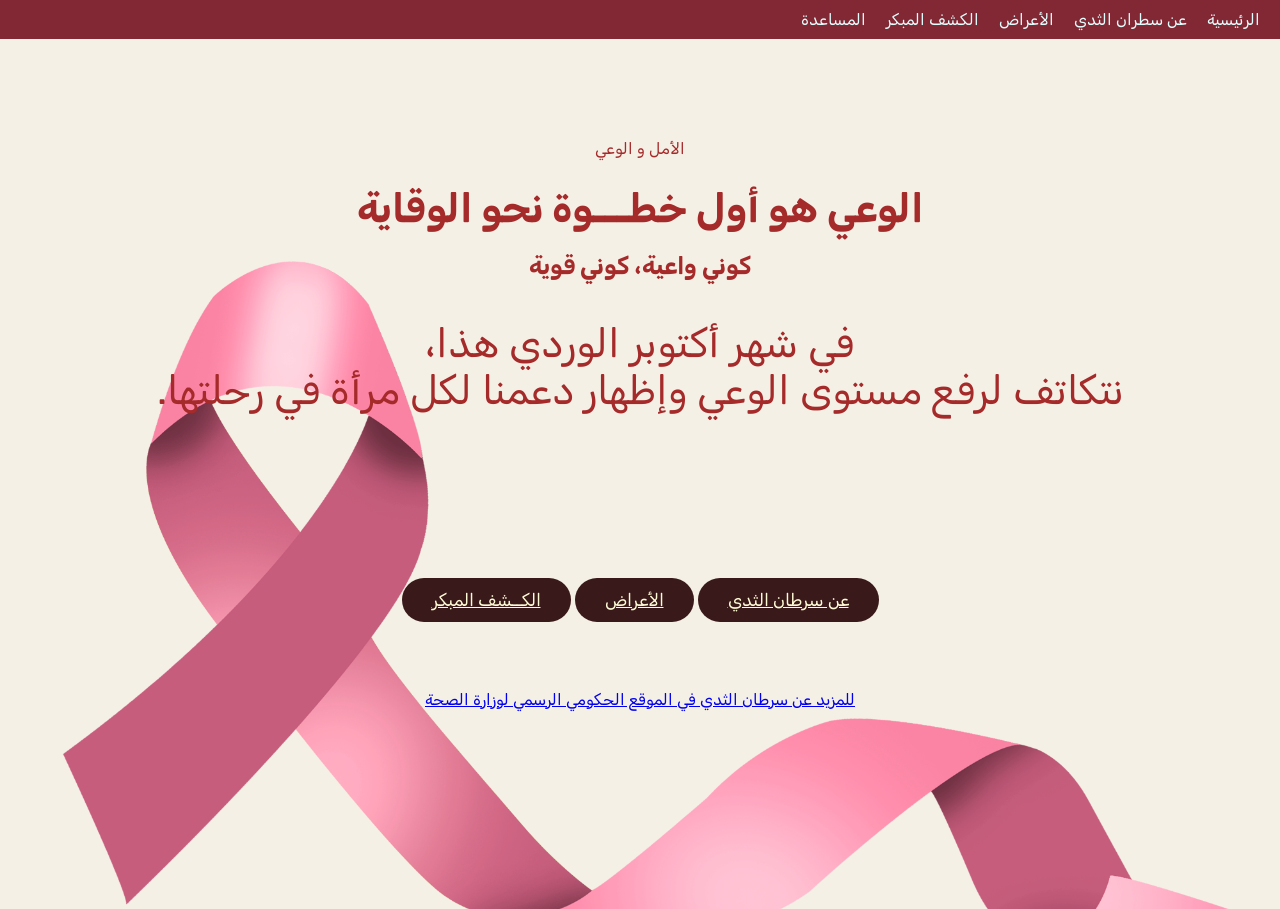
<file: index.html>
<!--Author: Nourah Alosaili
Copyright 2026. All rights Reserved.-->
<!DOCTYPE html>
<html lang="ar" dir="rtl">
    <head>
        <meta charset="UTF-8">
        <meta name="viewport" content="width=device-width, initial-scale=1.0">
        <title>Breast Cancer Awareness (Homepage)</title>

        <link rel="stylesheet" href="project.css">
        
        
    </head>
    <body>
        <!--navigation bar-->
        
        <nav class="navbar">
            <ul>
                <li><a href="index.html"> الرئيسية</a></li>
                <li><a href="about.html"> عن سطران الثدي </a></li>
                <li><a href="symptoms.html"> الأعراض</a></li>
                <li><a href="earlyDetection.html"> الكشف المبكر </a></li>
                <li><a href="getSupport.html">المساعدة</a></li>
            </ul>
        </nav>
        
        <!--the main content and the title-->
        <header class="hero-section">
            <div class="logo">الأمل و الوعي</div>
            <h1 class="main-title"> الوعي هو أول خطـــوة نحو الوقاية</h1>
            <h2>كوني واعية، كوني قوية</h2>
            <p class="main-title">في شهر أكتوبر الوردي هذا،<br> نتكاتف لرفع مستوى الوعي وإظهار 
                دعمنا لكل مرأة في رحلتها.

                <br>
                <br>
                <br>
                <br>
            </p>

            
         
            

            <!--joing button-->
            <a href="about.html" class="join-btn" >عن سرطان الثدي</a>
            <a href="symptoms.html" class="join-btn" >الأعراض</a>
            <a href="earlyDetection.html" class="join-btn">الكــشف المبكر</a>



            
            <footer>
                <a href="https://www.moh.gov.sa/healthawareness/educationalcontent/wh/breast-cancer/pages/default.aspx"> للمزيد عن سرطان الثدي في الموقع الحكومي الرسمي لوزارة
                    الصحة
                </a>
            </footer>
        </header>


    </body>
</html>
</file>
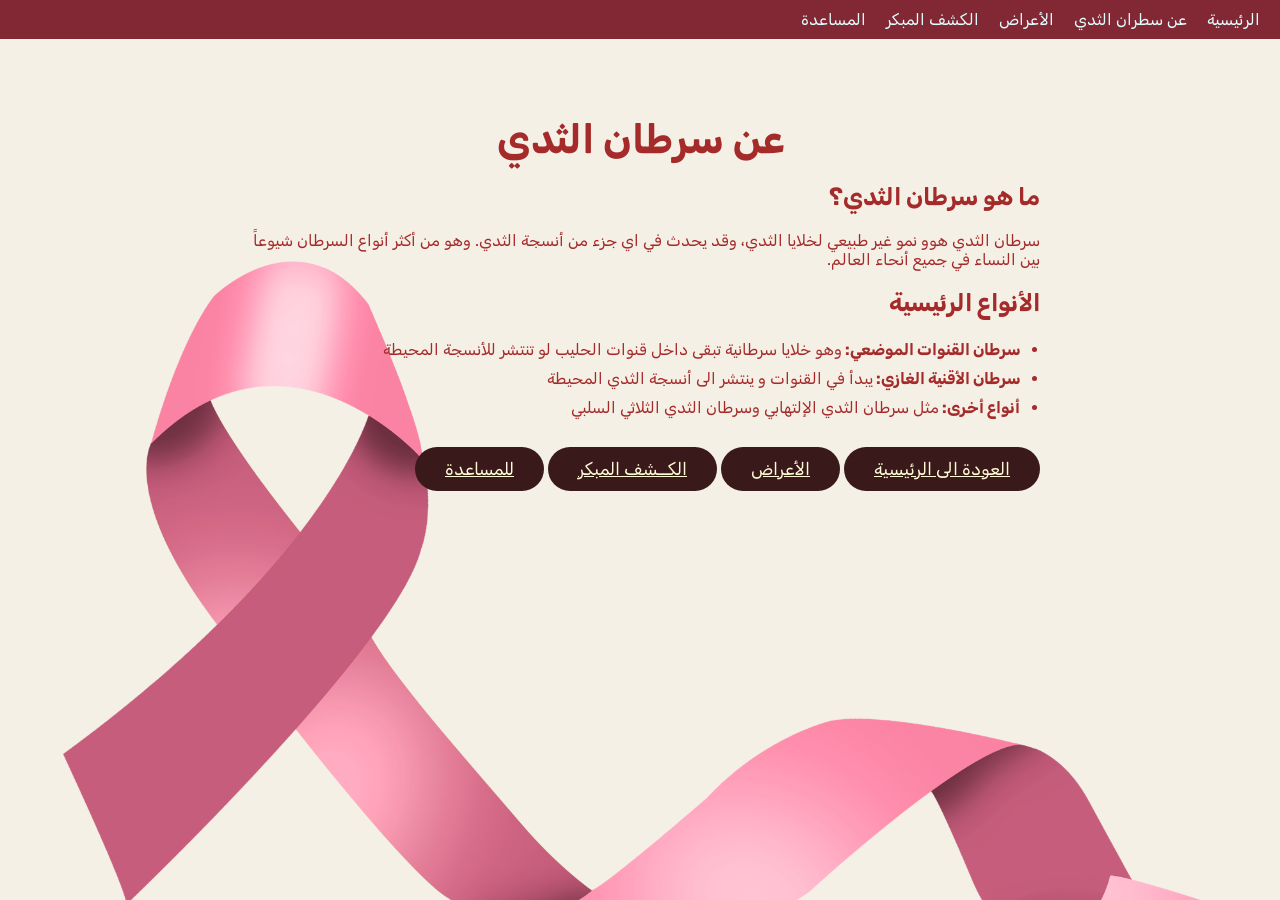
<file: about.html>
<!DOCTYPE html>
<html lang="ar" dir="rtl">
    <meta charset="UTF-8">
    <meta name="viewport" content="width=device-width, initial-scale=1.0">

    <title>Breast Cancer Awareness (About)</title>
    <link rel="stylesheet" href="project.css">

    <head>
        <body>
        <nav class="navbar">
            <ul>
                <li><a href="index.html"> الرئيسية</a></li>
                <li><a href="about.html"> عن سطران الثدي </a></li>
                <li><a href="symptoms.html"> الأعراض</a></li>
                <li><a href="earlyDetection.html"> الكشف المبكر </a></li>
                <li><a href="getSupport.html">المساعدة</a></li>
            </ul>
        </nav>

            <!--main content for the "about" page-->
            <main class="container">
                <h1 class="main-title">عن سرطان الثدي</h1>

                <section class="hero-box">
                    <h2>ما هو سرطان الثدي؟</h2>
                    <p>سرطان الثدي هوو نمو غير طبيعي لخلايا الثدي، وقد يحدث 
                        في اي جزء من أنسجة الثدي.
                        وهو من أكثر أنواع السرطان شيوعاً
                        بين النساء في جميع أنحاء العالم.
                    </p>
                </section>

                <section class="hero-box">
                    <h2>الأنواع الرئيسية</h2>
                  

                    <ul style="padding-right: 20px; line-height: 1.8; margin-top: 10p;">
                        <li>  <strong>سرطان القنوات الموضعي:  </strong> وهو خلايا سرطانية تبقى داخل قنوات الحليب لو تنتشر للأنسجة المحيطة</li>
                        <li><strong>سرطان الأقنية الغازي: </strong> يبدأ في القنوات و ينتشر الى أنسجة الثدي المحيطة</li>
                        <li><strong>أنواع أخرى: </strong> مثل سرطان الثدي الإلتهابي وسرطان الثدي الثلاثي السلبي</li>

                    </ul>
                </section>
               

                <a href="index.html" class="join-btn">العودة الى الرئيسية</a>
                <a href="symptoms.html" class="join-btn" >الأعراض</a>
                <a href="earlyDetection.html" class="join-btn">الكــشف المبكر</a>
                <a href="getsupport.html" class="join-btn" >للمساعدة</a>

             </main>
        </body>
    </head>
</html>
</file>
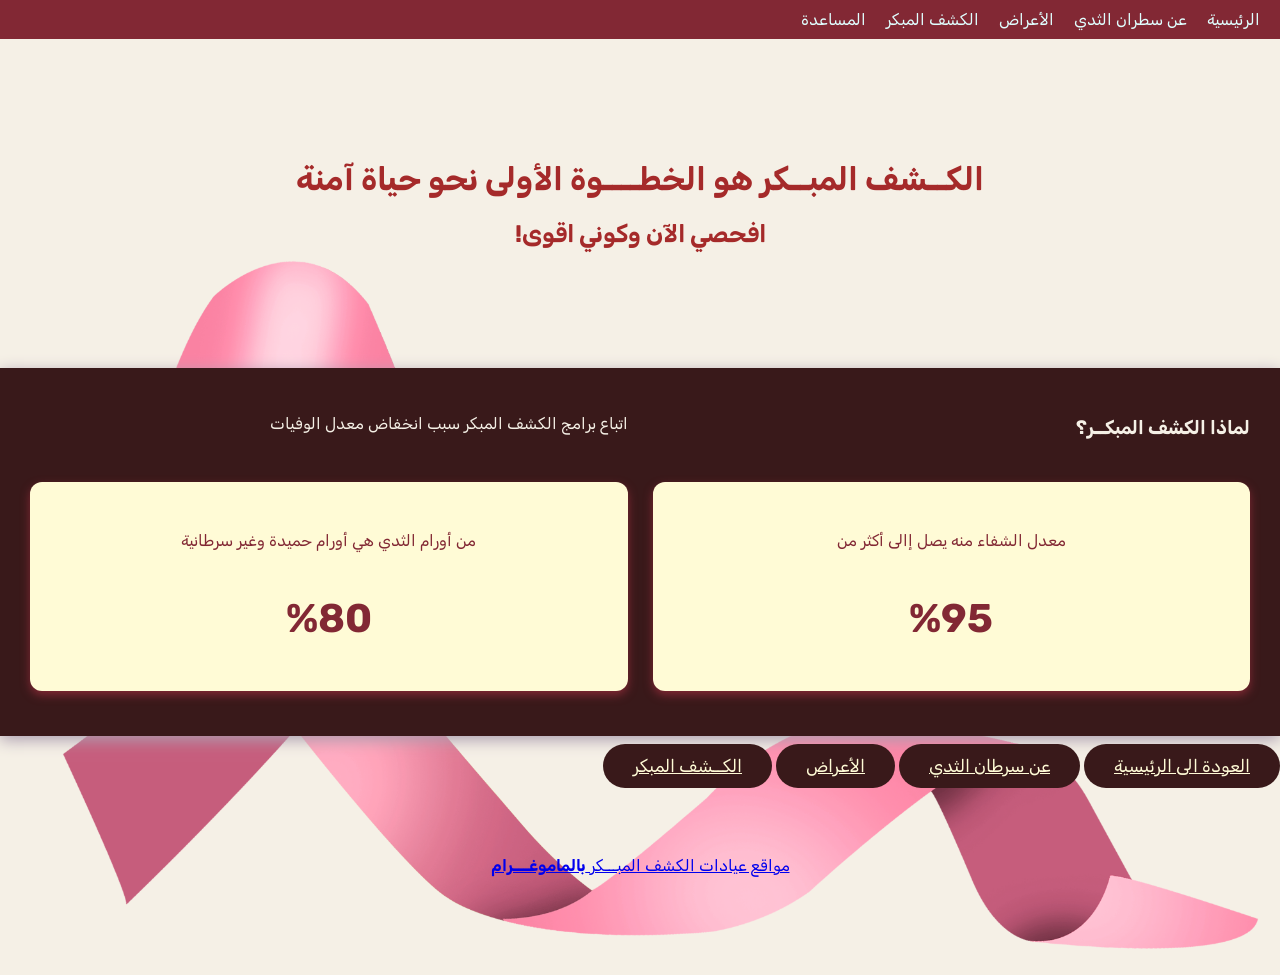
<file: earlyDetection.html>
<!DOCTYPE html>
<html lang="ar" dir="rtl">
    <head>
        <meta charset="UTF-8">
        <meta name="viewport" content="width=device-width, initial-scale=1.0">
        <title>Breast Cancer Awareness (Early Destection)</title>
        <link rel="stylesheet" href="project.css">
        
        
    </head>
    <body>
         <nav class="navbar">
            <ul>
                <li><a href="index.html"> الرئيسية</a></li>
                <li><a href="about.html"> عن سطران الثدي </a></li>
                <li><a href="symptoms.html"> الأعراض</a></li>
                <li><a href="earlyDetection.html"> الكشف المبكر </a></li>
                <li><a href="getSupport.html">المساعدة</a></li>
            </ul>
        </nav>
        <main class="hero-section">
            <h1>الكــشف المبــكر هو الخطــــوة الأولى نحو حياة آمنة</h1>
            <h2>افحصي الآن وكوني اقوى!</h2>

        </main>

        <div class="card-grid">
            <h3>لماذا الكشف المبكــر؟</h3>
            <p>اتباع برامج الكشف المبكر سبب انخفاض معدل الوفيات</p>
            <div class="card2">
                <p>معدل الشفاء منه يصل إالى أكثر من </p>
                <h2>%95</h2>
            </div>
            <div class="card2">
                <p>من أورام الثدي هي أورام حميدة وغير سرطانية</p>
                <h2>%80</h2>
            </div>
        </div>

        <a href="index.html" class="join-btn">العودة الى الرئيسية</a>
        <a href="about.html" class="join-btn" >عن سرطان الثدي</a>
        <a href="symptoms.html" class="join-btn" >الأعراض</a>
        <a href="earlyDetection.html" class="join-btn">الكــشف المبكر</a>

        <footer>
            <a href="https://www.moh.gov.sa/awarenessplateform/VariousTopics/Documents/BreastCancerEarlyScreeningCenters.pdf"> 
                مواقع عيادات الكشف المبـــكر <strong> بالماموغـــرام</strong>
            </a>
        </footer>
    </body>
</html>
</file>
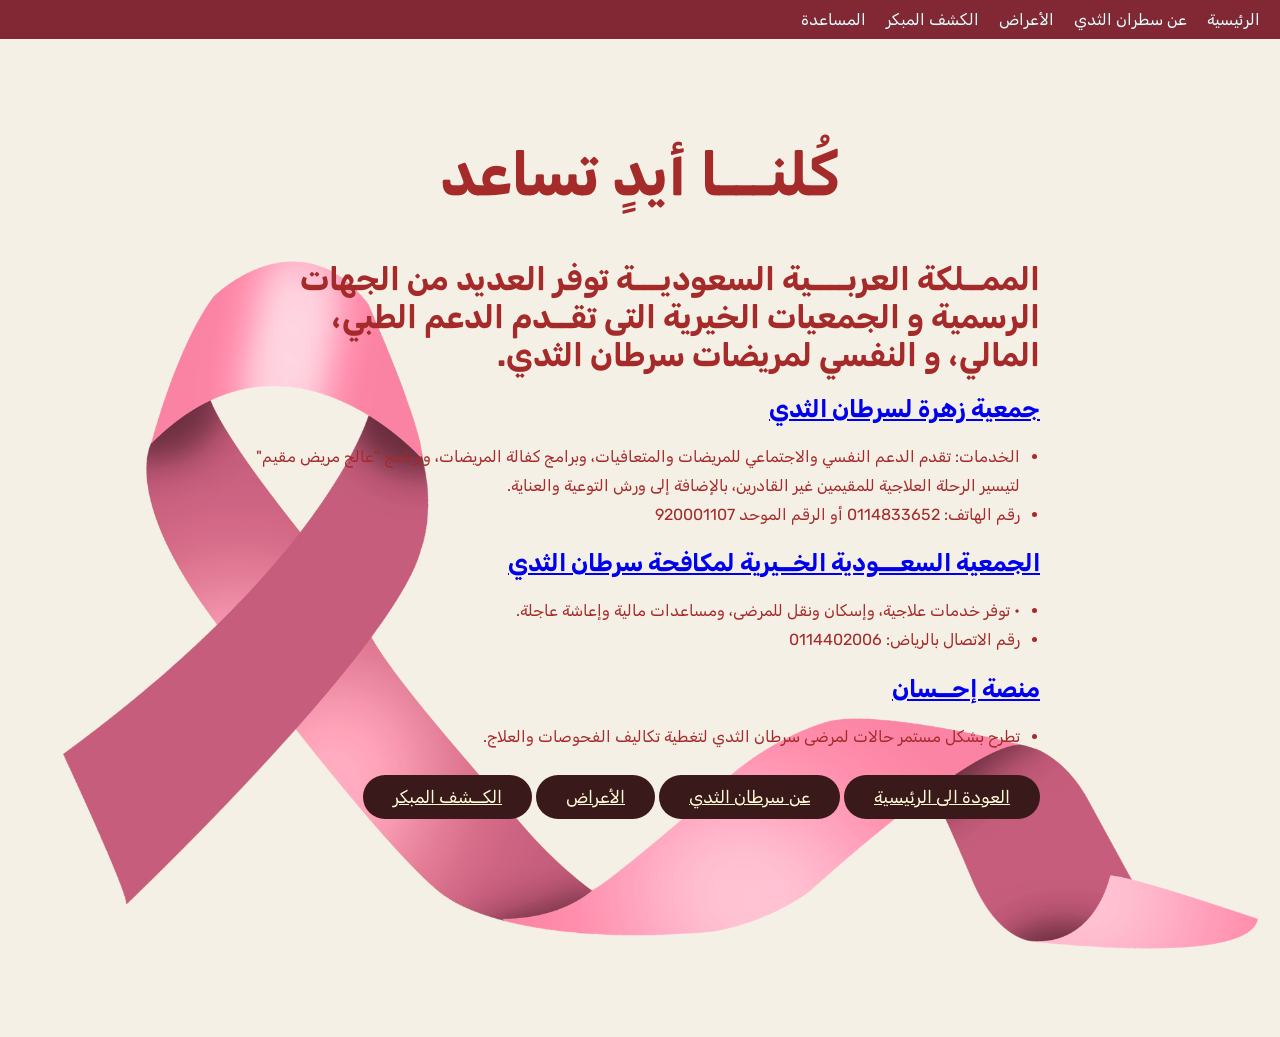
<file: getSupport.html>
<!DOCTYPE html>
<html lang="ar" dir="rtl">
    <head>
        <meta charset="UTF-8">
        <meta name="viewport" content="width=device-width, initial-scale=1.0">
        <title>Breast Cancer Awareness (Support)</title>
        <link rel="stylesheet" href="project.css">

    </head>
    <body>
        <nav class="navbar">
            <ul>
                <li><a href="index.html"> الرئيسية</a></li>
                <li><a href="about.html"> عن سطران الثدي </a></li>
                <li><a href="symptoms.html"> الأعراض</a></li>
                <li><a href="earlyDetection.html"> الكشف المبكر </a></li>
                <li><a href="getSupport.html">المساعدة</a></li>
            </ul>
        </nav>

        <main class="container">
            <section class="main-title">
            <h2>كُلنـــا أيدٍ تساعد</h2>
        
            </section>

            <h1>الممــلكة العربــــية السعوديـــة توفر العديد من الجهات الرسمية 
                و الجمعيات الخيرية التى تقــدم الدعم الطبي، المالي، و النفسي لمريضات سرطان الثدي.
            </h1>

            <section class="hero-box">
                    <h2><a href="https://zahra.org.sa">جمعية زهرة لسرطان الثدي</a></h2>
                  

                    <ul style="padding-right: 20px; line-height: 1.8; margin-top: 10p;">
                        <li>الخدمات: تقدم الدعم النفسي والاجتماعي للمريضات والمتعافيات، وبرامج كفالة المريضات، وبرنامج "عالج مريض مقيم" لتيسير الرحلة العلاجية للمقيمين غير القادرين، بالإضافة إلى ورش التوعية والعناية.

                        </li>
                        <li>رقم الهاتف: 0114833652 أو الرقم الموحد 920001107</li>

                    </ul>
                </section>

                <section class="hero-box">
                    <h2><a href="https://store.saudicancer.sa">الجمعية السعـــودية الخــيرية لمكافحة سرطان الثدي</a></h2>
                  

                    <ul style="padding-right: 20px; line-height: 1.8; margin-top: 10p;">
                        <li>• توفر خدمات علاجية، وإسكان ونقل للمرضى، ومساعدات مالية وإعاشة عاجلة.</li>
                        <li>رقم الاتصال بالرياض: 0114402006</li>
                    </ul>
                </section>

                 <section class="hero-box">
                    <h2><a href="https://ehsan.sa/projects/0/47836">منصة إحــسان</a></h2>
                  

                    <ul style="padding-right: 20px; line-height: 1.8; margin-top: 10p;">
                        <li>تطرح بشكل مستمر حالات لمرضى سرطان الثدي لتغطية تكاليف الفحوصات والعلاج.</li>
                    </ul>
                </section>

            
            <a href="index.html" class="join-btn">العودة الى الرئيسية</a>
            <a href="about.html" class="join-btn" >عن سرطان الثدي</a>
            <a href="symptoms.html" class="join-btn" >الأعراض</a>
            <a href="earlyDetection.html" class="join-btn">الكــشف المبكر</a>


        </main>
        <footer>
            
        </footer>
    </body>
</html>
</file>
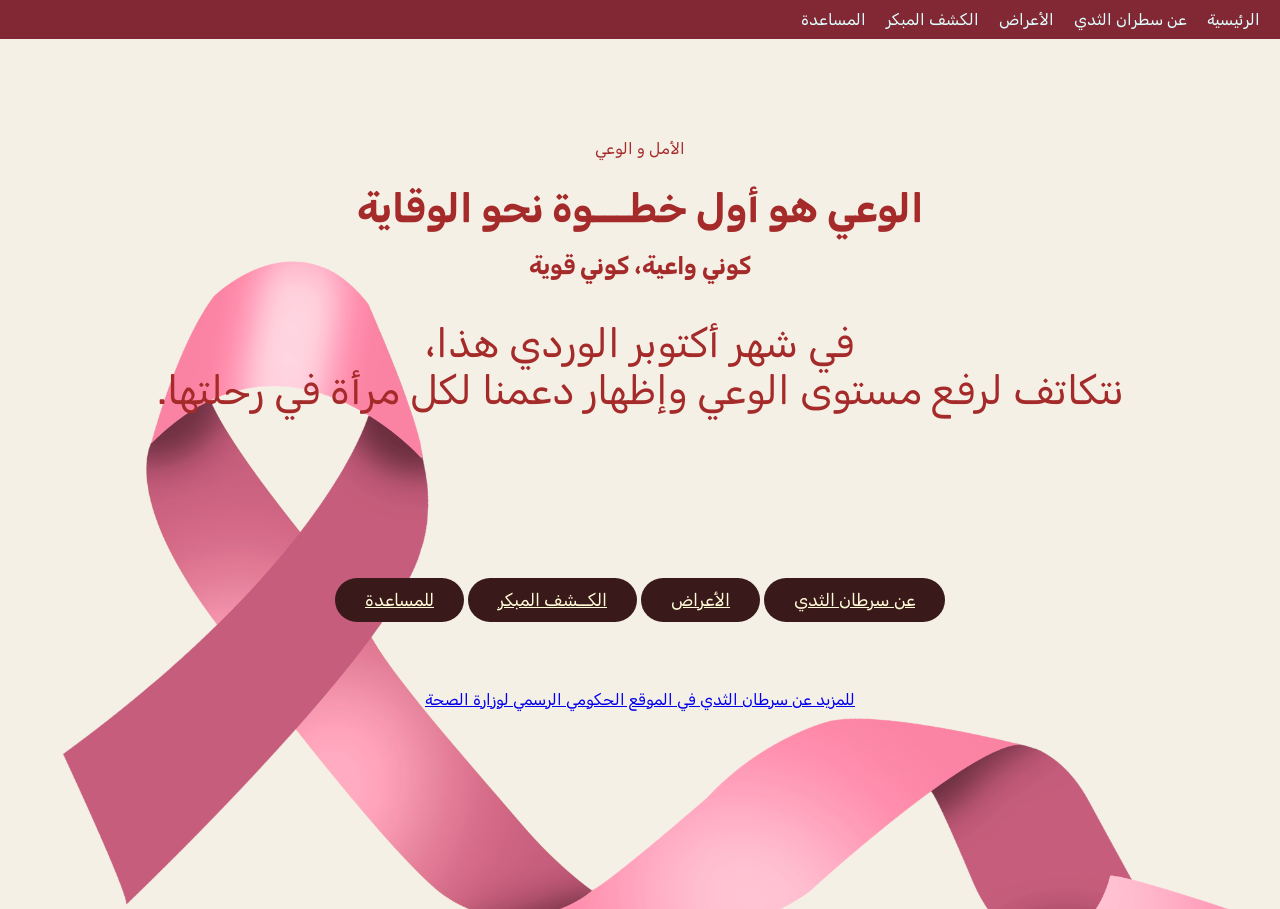
<file: project.html>
<!--Author: Nourah Alosaili
Copyright 2026. All rights Reserved.-->
<!DOCTYPE html>
<html lang="ar" dir="rtl">
    <head>
        <meta charset="UTF-8">
        <meta name="viewport" content="width=device-width, initial-scale=1.0">
        <title>Breast Cancer Awareness (Homepage)</title>

        <link rel="stylesheet" href="project.css">
        
        
    </head>
    <body>
        <!--navigation bar-->
        
        <nav class="navbar">
            <ul>
                <li><a href="#"> الرئيسية</a></li>
                <li><a href="about.html"> عن سطران الثدي </a></li>
                <li><a href="symptoms.html"> الأعراض</a></li>
                <li><a href="earlyDetection.html"> الكشف المبكر </a></li>
                <li><a href="getSupport.html">المساعدة</a></li>
            </ul>
        </nav>
        
        <!--the main content and the title-->
        <header class="hero-section">
            <div class="logo">الأمل و الوعي</div>
            <h1 class="main-title"> الوعي هو أول خطـــوة نحو الوقاية</h1>
            <h2>كوني واعية، كوني قوية</h2>
            <p class="main-title">في شهر أكتوبر الوردي هذا،<br> نتكاتف لرفع مستوى الوعي وإظهار 
                دعمنا لكل مرأة في رحلتها.

                <br>
                <br>
                <br>
                <br>
            </p>

            
         
            

            <!--joing button-->
            <a href="about.html" class="join-btn" >عن سرطان الثدي</a>
            <a href="symptoms.html" class="join-btn" >الأعراض</a>
            <a href="earlyDetection.html" class="join-btn">الكــشف المبكر</a>
            <a href="getsupport.html" class="join-btn" >للمساعدة</a>



            
            <footer>
                <a href="https://www.moh.gov.sa/healthawareness/educationalcontent/wh/breast-cancer/pages/default.aspx"> للمزيد عن سرطان الثدي في الموقع الحكومي الرسمي لوزارة
                    الصحة
                </a>
            </footer>
        </header>


    </body>
</html>
</file>
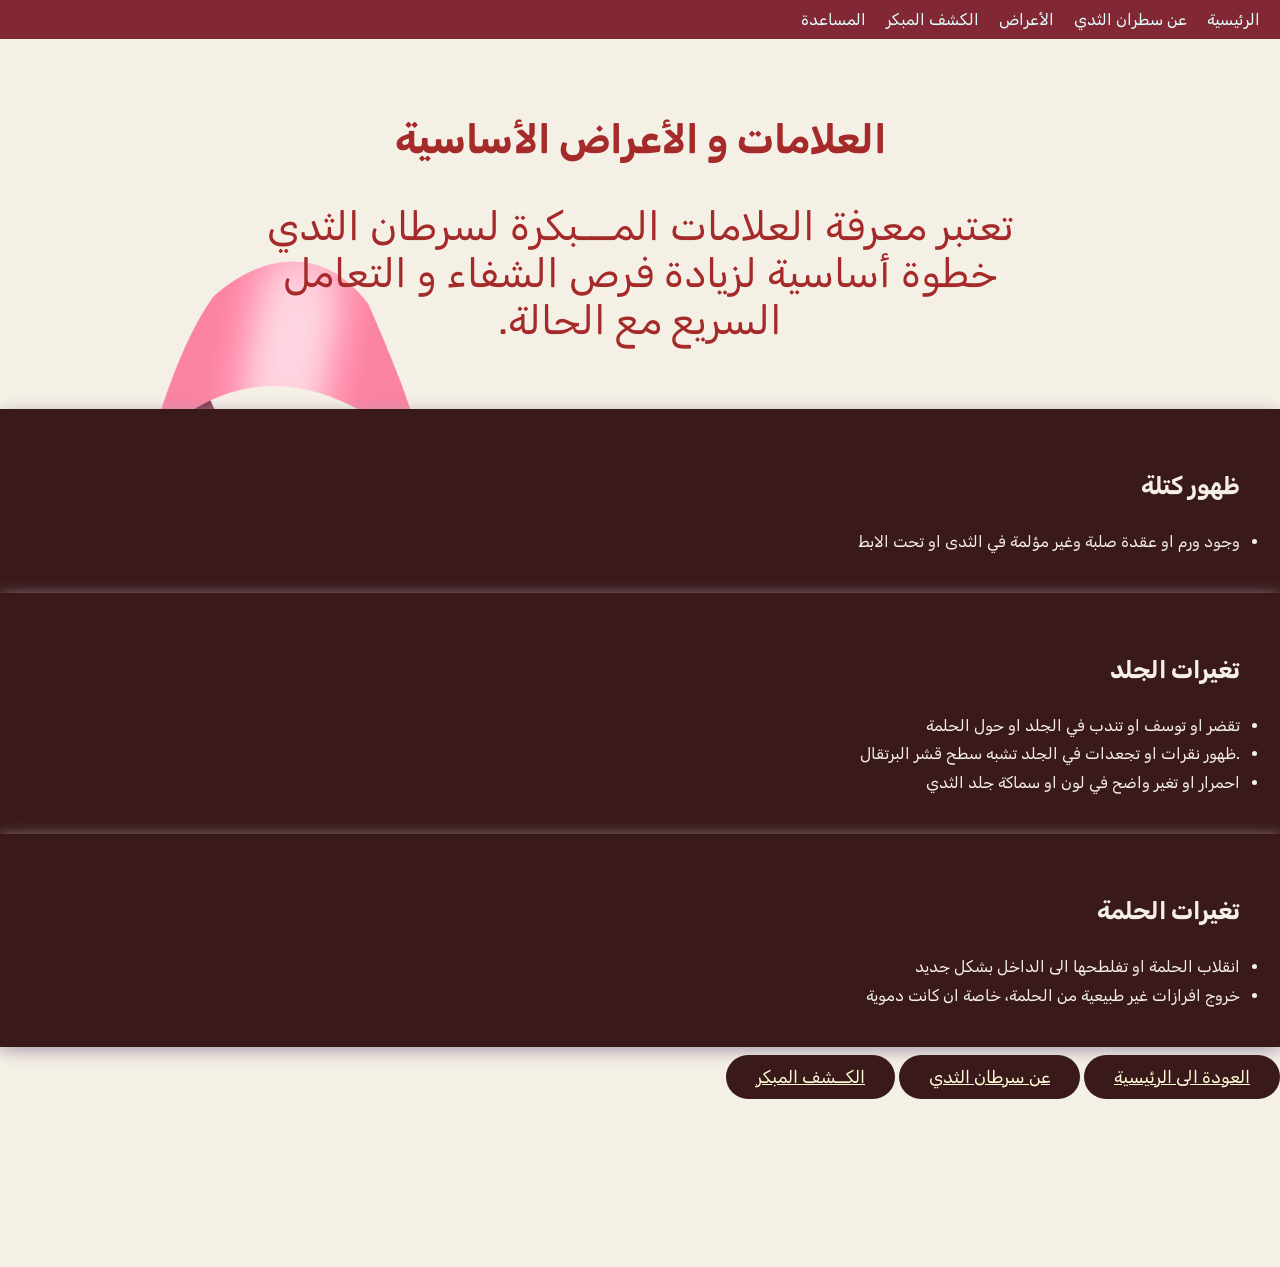
<file: symptoms.html>
<!DOCTYPE html>
<html lang="ar" dir="rtl">
    <head>
        <meta charset="UTF-8">
        <meta name="viewport" content="width=device-width initial-scale=1.0">

        <title>Breast Cancer Awareness (Symptoms)</title>
        <link rel="stylesheet" href="project.css">

    </head>
    <body>
        <header>
     <nav class="navbar">
            <ul>
                <li><a href="index.html"> الرئيسية</a></li>
                <li><a href="about.html"> عن سطران الثدي </a></li>
                <li><a href="symptoms.html"> الأعراض</a></li>
                <li><a href="earlyDetection.html"> الكشف المبكر </a></li>
                <li><a href="getSupport.html">المساعدة</a></li>
            </ul>
        </nav>

    <main class="container">
        <h1 class="main-title">العلامات و الأعراض الأساسية</h1>
        <p class="main-title">تعتبر معرفة العلامات المـــبكرة لسرطان الثدي خطوة أساسية 
            لزيادة فرص الشفاء و التعامل السريع مع الحالة.
        </p>
    
    
    
       </main>


            <div class="card">
            <ul style="padding-right: 20px; line-height: 1.8; margin-top: 10p;">
                <h2>ظهور كتلة</h2>
                        <li>وجود ورم او عقدة صلبة وغير مؤلمة في الثدى او تحت الابط</li>

                    </ul>
                </div>
      

        
            <div class="card">
            <ul style="padding-right: 20px; line-height: 1.8; margin-top: 10p;">
                <h2>تغيرات الجلد</h2>
                        <li>تقضر او توسف او تندب في الجلد او حول الحلمة</li>
                        <li>.ظهور نقرات او تجعدات في الجلد تشبه سطح قشر البرتقال</li>
                        <li>احمرار او تغير واضح في لون او سماكة جلد الثدي</li>

                    </ul>
                    </div>
  
    
        
            <div class="card">
            <ul style="padding-right: 20px; line-height: 1.8; margin-top: 10p;">
                <h2>تغيرات الحلمة</h2>
                        <li>انقلاب الحلمة او تفلطحها الى الداخل بشكل جديد</li>
                        <li>خروج افرازات غير طبيعية من الحلمة، خاصة ان كانت دموية</li>
   

                    </ul>
                </div>

       

         <a href="index.html" class="join-btn">العودة الى الرئيسية</a>
         <a href="about.html" class="join-btn" >عن سرطان الثدي</a>
         <a href="earlyDetection.html" class="join-btn">الكــشف المبكر</a>

         <footer>

         </footer>
        
    </body>
</html>
</file>
<file: project.css>
/* Developed with passion by Nourah Alosaili - 2026 */

@import url('https://fonts.googleapis.com/css2?family=Rubik:ital,wght@0,300..900;1,300..900&display=swap');
@import url('https://fonts.googleapis.com/css2?family=Cairo:slnt,wght@-11..11,200..1000&family=Rubik:ital,wght@0,300..900;1,300..900&display=swap');
@keyframes fadeInUp{
    from{
        opacity: 0;
        transform: translateY(20px);
    }to{
        opacity: 1;
        transform: translateY(0px);
    }
}
body{
    background-image: url(breastcancer.png);
    background-size: cover;
    

    font-family: 'Rubik', sans-serif;
    font-weight: 400;  
    background-color: #f5f0e6; 
    margin:0;
    padding:0px;
    
}


.container{
    
    color:brown;
    max-width: 800px;
    margin: 30px auto;
    padding: 20px; 
    animation: fadeInUp 0.8s ease-out;
    animation-fill-mode: both; 
    

}



.navbar{
    background-color: #822834;
    position: sticky;
    top: 0px;
    padding: 10px 20px;
    margin: 0px;
}


img{
    width: 700px;
    height: 700px;
}


.navbar ul{
    list-style: none;
    margin: 0px;
    padding: 0px;
    display: flex;
    gap: 20px;

}

.navbar a{
    color:lightcyan;
    text-decoration: none;
    

}

.hero-section{
    text-align:center;
    padding: 100px 20px;
    position: relative;
    color:brown;
    animation: fadeInUp 0.8s ease-out;
    animation-fill-mode: both; 
}

.main-title{
   text-align: center;
   position: relative;
   font-size: 2.5rem;
   margin-bottom: 15px;

   
   animation: fadeInUp 0.8s ease-out;
   animation-fill-mode: both; 

}

.join-btn{
    position: relative;
    top: 20px;
    background-color:#39191a;
    color:#fffbd6;
    border-radius: 25px;
    padding: 12px 30px;
    border: none;
    font-size:1.1rem;
    cursor: pointer;
    transition: transform 0.3s ease, box-shadow 0.3s ease;
    bottom: 100px;


}

.join-btn:hover{
    background-color: #fffbd6;
    color:#39191a;
    box-shadow: 0 8px 20px rgb(227, 180, 157);

    
    
}


.card{
    background-color:#39191a;
    width: 100%px;
    max-width: none;
    display: grid;
    color:#f5f0e6;
    padding: 20px;;
    margin: 0;

   
    box-shadow: 0 4px 15px rgb(172, 158, 176);
    text-align: right;
    border-top: 4px;
    
    

     
   animation: fadeInUp 0.10s ease-out;
   animation-fill-mode: both; 

}

.card-grid{
    background-color:#39191a;
   
    display: grid;
    grid-template-columns: 1fr 1fr;
    gap: 25px;

    color:#f5f0e6;
    padding: 30px;
   
    box-shadow: 0 4px 15px rgb(172, 158, 176);
    text-align: right;
    border-top: 4px;

    

}

.card:hover{
    transform: scale(1.3);
}

.card h3{
    margin-bottom: 15px;
    color:#fffbd6;
}

.card2{
    display: block;
    align-items: center;
    justify-content: center;
    text-align: center;
   
    background-color:#fffbd6;
    color:#822834;
    padding:30px 20px;
    border-radius: 12px;
    box-shadow:0 4px 10px #822834;
    line-height:1.6;
   
    font-size:1rem;
    margin-bottom: 15px;

     
   animation: fadeInUp 0.8s ease-out;
   animation-fill-mode: both;
}

.card2 h2{
    font-size: 2.5rem;
    font-weight: bold;
    margin-bottom: 10px;
}

footer{
   
    
    text-align:center;
    padding: 100px;
   
    

}
</file>
